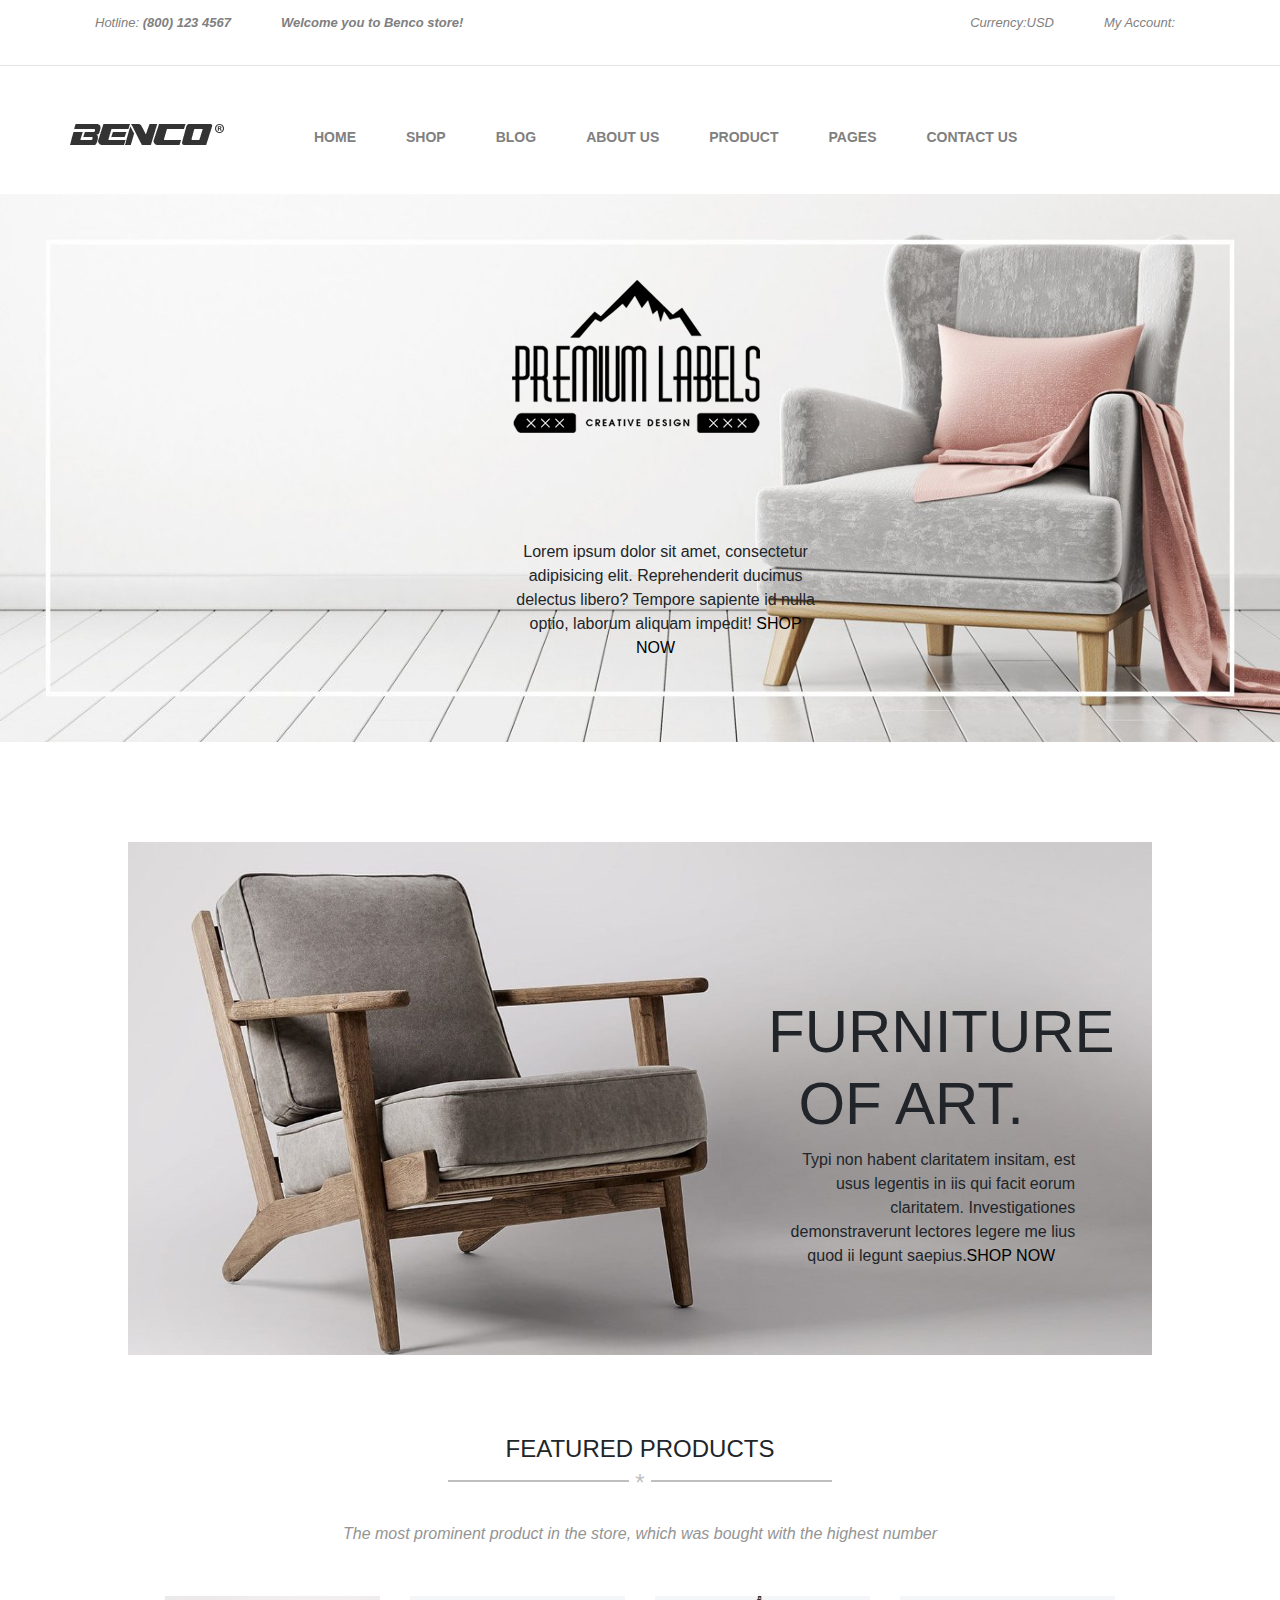
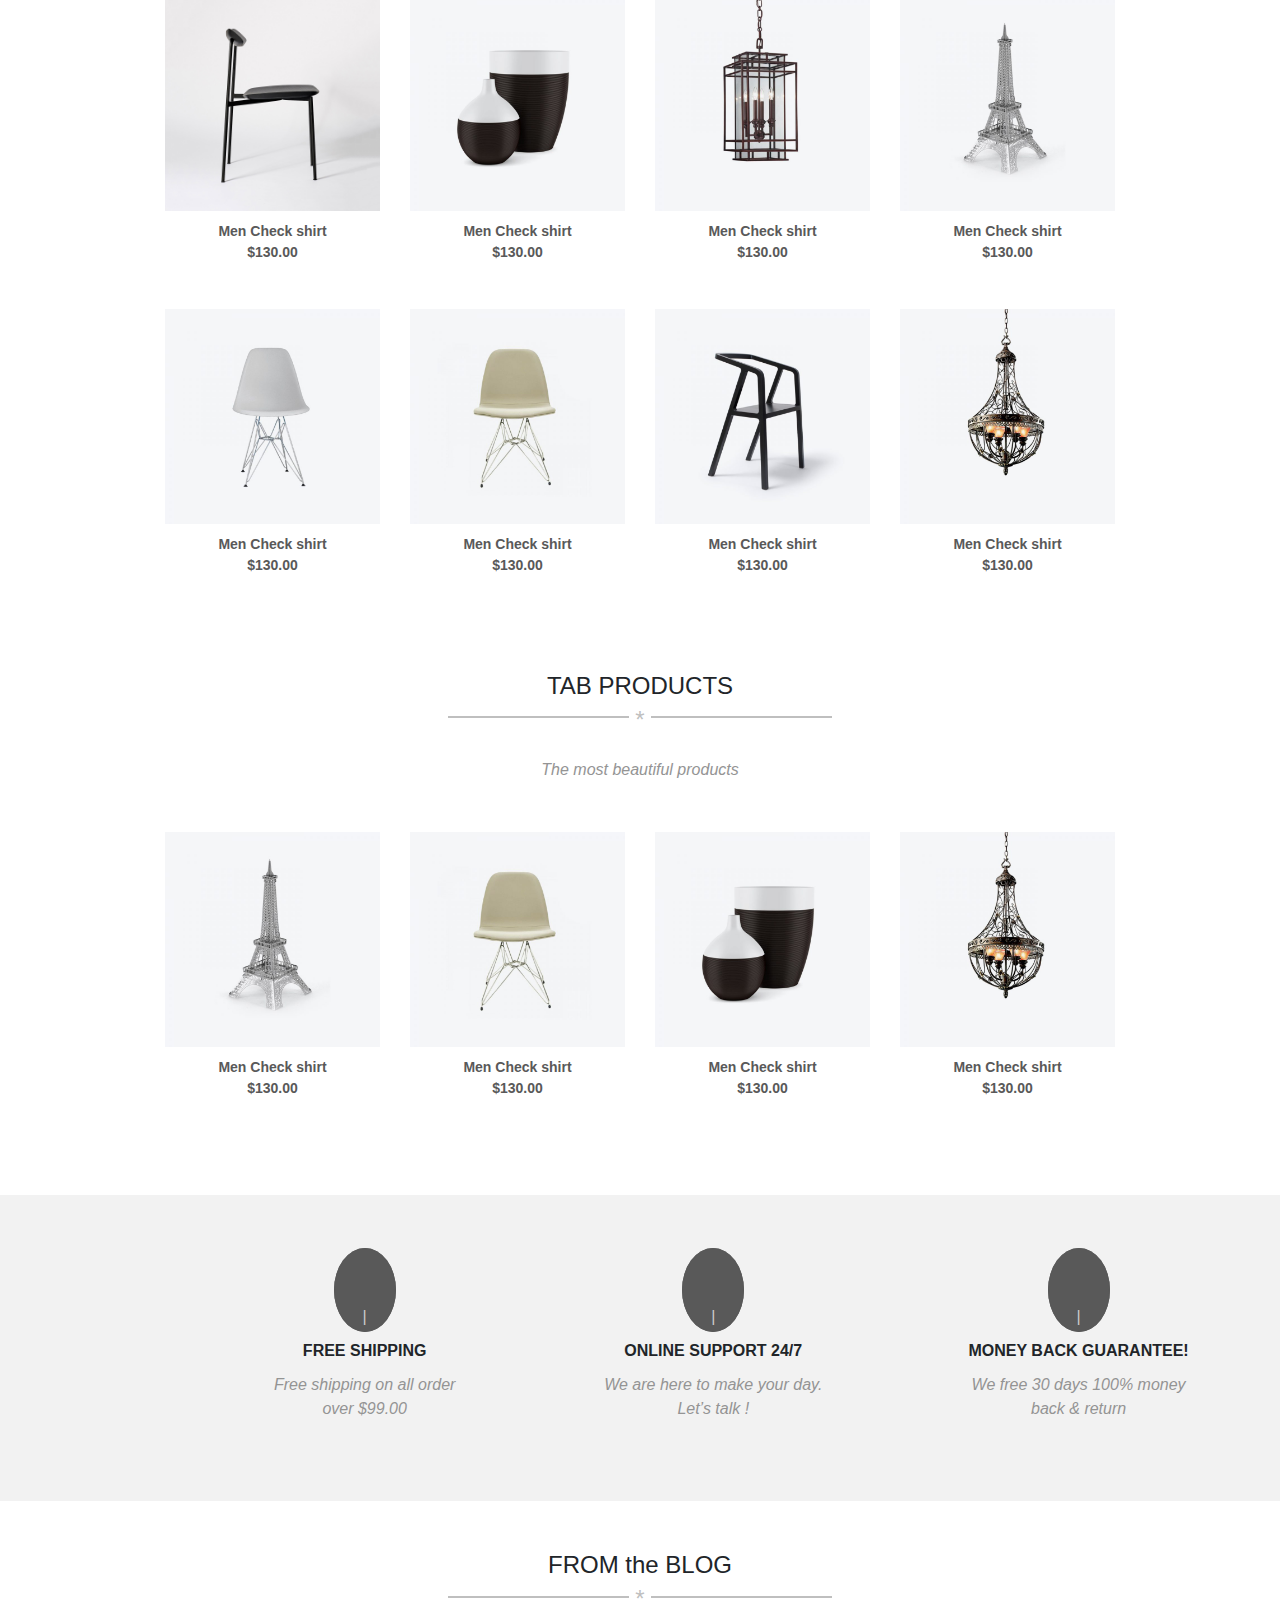
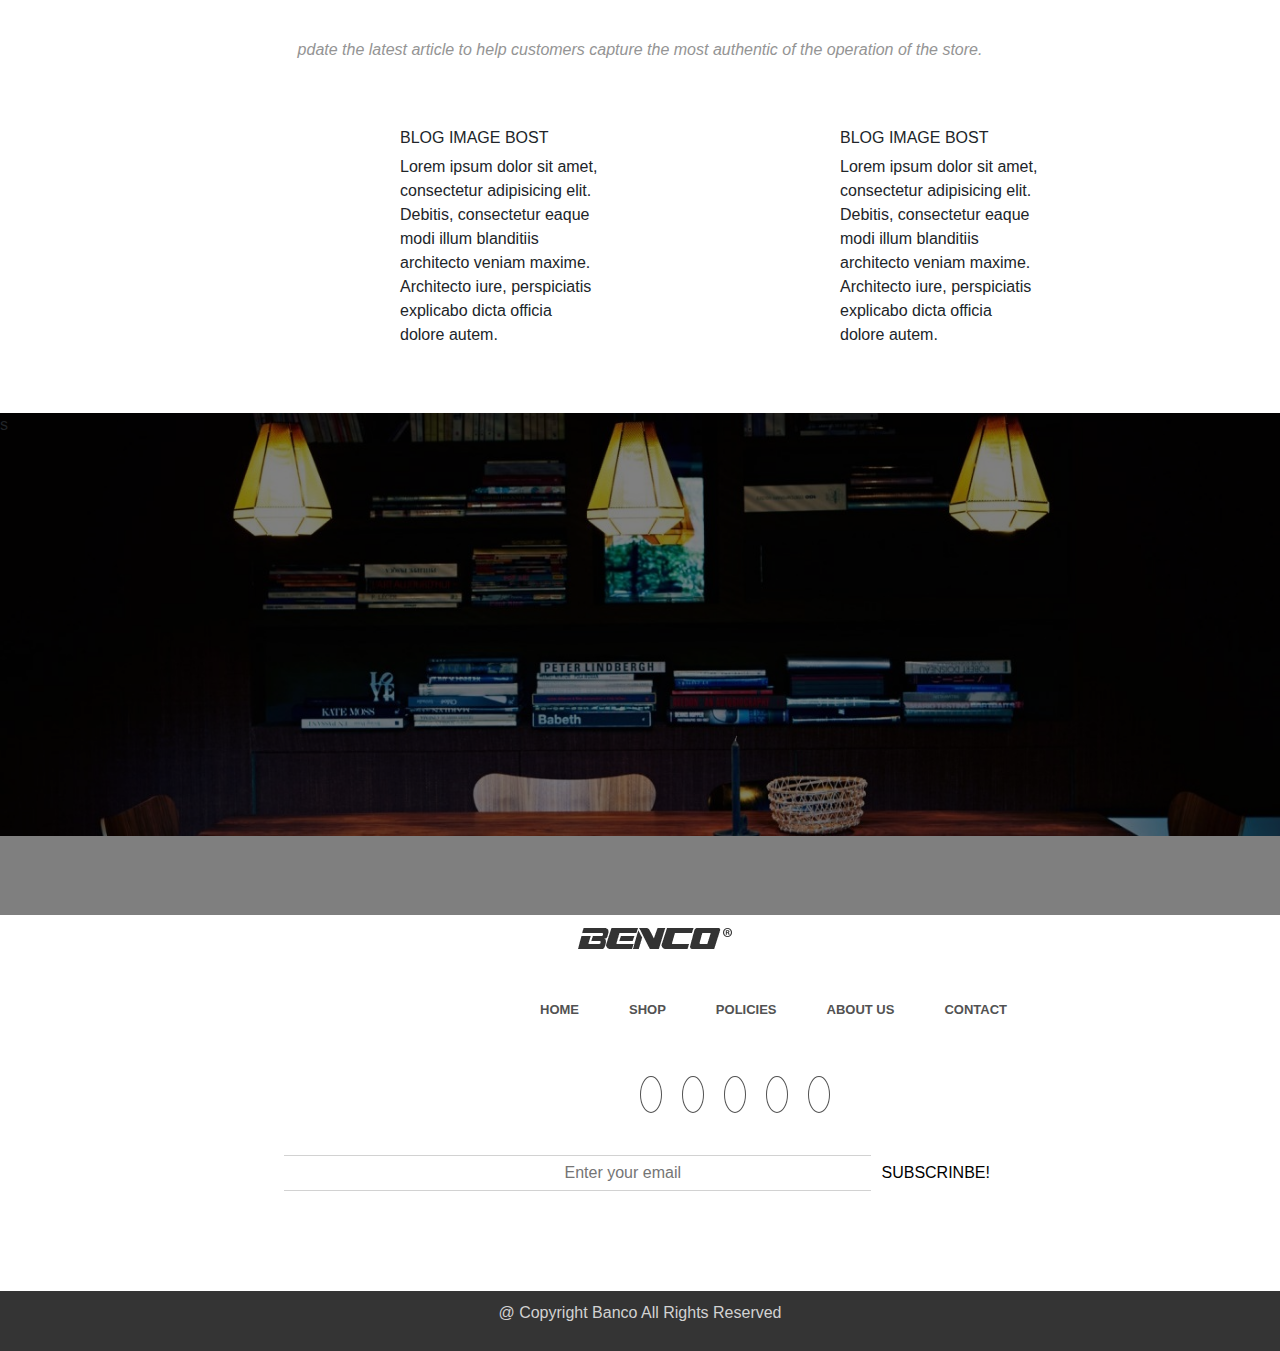
<file: index2.html>
<!DOCTYPE html>
<html lang="en">

<head>
    <meta charset="UTF-8">
    <title>Benco</title>
    <meta name="viewport" content="width=device-width, initial-scale=1.0">
    <link rel="stylesheet" type="text/css" href="assets/css/style.css">
    <link rel="stylesheet" type="text/css" href="bootstrap/css/bootstrap.min.css" />
    <link rel="stylesheet" href="https://use.fontawesome.com/releases/v5.3.1/css/all.css" integrity="sha384-mzrmE5qonljUremFsqc01SB46JvROS7bZs3IO2EmfFsd15uHvIt+Y8vEf7N7fWAU" crossorigin="anonymous">
    <link href="https://fonts.googleapis.com/css?family=Open+Sans" rel="stylesheet">

</head>

<body>
    <div class="ana">
        <div id="header" class="row">
            <div class="col-md-6 col-xs-12 head-1">
                <ul>
                    <li>Hotline:<b> (800) 123 4567</b></li>
                    <li><strong>Welcome you to Benco store!</strong></li>
                </ul>
            </div>
            <div class="col-md-6 col-xs-12 head-2">
                <ul>
                    <li>Currency:USD </li>
                    <li>My Account:</li>
                </ul>
            </div>
        </div>
        <hr>
        <div class="menu">
            <div class="logo">
                <img src="assets/img/logo.png">
            </div>
            <div class="menus">
                <ul>
                    <li>HOME</li>
                    <li>SHOP</li>
                    <li>BLOG</li>
                    <li>ABOUT US</li>
                    <li>PRODUCT</li>
                    <li>PAGES</li>
                    <li>CONTACT US</li>
                </ul>
            </div>
            <div class="icons">
                <ul>
                    <li><i class="fas fa-search"></i> </li>
                    <li><i class="fas fa-cart-plus"></i></li>
                </ul>
            </div>
        </div>
        <div class="slider">
            <img src="assets/img/chairs.png">
        </div>
        <div class="explain">
            <div class="ex-logo">
                <img src="assets/img/chairlogo.png">
            </div>
            <div class="ex">
                <p>
                    Lorem ipsum dolor sit amet, consectetur adipisicing elit. Reprehenderit ducimus delectus libero? Tempore sapiente id nulla optio, laborum aliquam impedit!

                    <a href="">SHOP NOW<i class="fas fa-arrow-right"></i></a>
            </div>
        </div>
        <div class="ek-1">
            <div class="ek">
                <img src="assets/img/chairek.png">
            </div>
            <div class="ek-abs">

                <h1>FURNITURE OF ART.</h1>
                <p>Typi non habent claritatem insitam, est usus legentis in iis qui facit eorum claritatem. Investigationes demonstraverunt lectores legere me lius quod ii legunt saepius.<a href="">SHOP NOW<i class="fas fa-arrow-right"></i></a></p>

            </div>
        </div>
        <h4> FEATURED PRODUCTS</h4>
        <hr class="style-eight">
        <div class="feature-ex">
            <p>The most prominent product in the store, which was bought with the highest number</p>
        </div>

        <div id="product" class="row">

            <div class="col-3">
                <img src="assets/img/pro3.png">
                <div class="star">
                    <ul>
                        <li><i class="far fa-star"></i></li>
                        <li><i class="far fa-star"></i></li>
                        <li><i class="far fa-star"></i></li>
                        <li><i class="far fa-star"></i></li>
                        <li><i class="far fa-star"></i></li>
                    </ul>
                </div>
                <div class="icos">
                    <ul>
                        <li><i class="far fa-heart"></i></li>
                        <li><i class="fas fa-search"></i></li>
                        <li><i class="fas fa-cart-plus"></i></li>
                    </ul>
                </div>
                <p>Men Check shirt<br>$130.00</p>
                <p></p>
            </div>
            <div class="col-3">
                <img src="assets/img/pro4.jpg">
                <div class="star">
                    <ul>
                        <li><i class="far fa-star"></i></li>
                        <li><i class="far fa-star"></i></li>
                        <li><i class="far fa-star"></i></li>
                        <li><i class="far fa-star"></i></li>
                        <li><i class="far fa-star"></i></li>
                    </ul>
                </div>
                <div class="icos">
                    <ul>
                        <li><i class="far fa-heart"></i></li>
                        <li><i class="fas fa-search"></i></li>
                        <li><i class="fas fa-cart-plus"></i></li>
                    </ul>
                </div>
                <p>Men Check shirt<br>$130.00</p>
                <p></p>
            </div><div class="col-3">
                <img src="assets/img/pro5.jpg">
                <div class="star">
                    <ul>
                        <li><i class="far fa-star"></i></li>
                        <li><i class="far fa-star"></i></li>
                        <li><i class="far fa-star"></i></li>
                        <li><i class="far fa-star"></i></li>
                        <li><i class="far fa-star"></i></li>
                    </ul>
                </div>
                <div class="icos">
                    <ul>
                        <li><i class="far fa-heart"></i></li>
                        <li><i class="fas fa-search"></i></li>
                        <li><i class="fas fa-cart-plus"></i></li>
                    </ul>
                </div>
                <p>Men Check shirt<br>$130.00</p>
                <p></p>
            </div><div class="col-3">
                <img src="assets/img/pro2.jpg">
                <div class="star">
                    <ul>
                        <li><i class="far fa-star"></i></li>
                        <li><i class="far fa-star"></i></li>
                        <li><i class="far fa-star"></i></li>
                        <li><i class="far fa-star"></i></li>
                        <li><i class="far fa-star"></i></li>
                    </ul>
                </div>
                <div class="icos">
                    <ul>
                        <li><i class="far fa-heart"></i></li>
                        <li><i class="fas fa-search"></i></li>
                        <li><i class="fas fa-cart-plus"></i></li>
                    </ul>
                </div>
                <p>Men Check shirt<br>$130.00</p>
                <p></p>
            </div><div class="col-3">
                <img src="assets/img/pro6.jpg">
                <div class="star">
                    <ul>
                        <li><i class="far fa-star"></i></li>
                        <li><i class="far fa-star"></i></li>
                        <li><i class="far fa-star"></i></li>
                        <li><i class="far fa-star"></i></li>
                        <li><i class="far fa-star"></i></li>
                    </ul>
                </div>
                <div class="icos">
                    <ul>
                        <li><i class="far fa-heart"></i></li>
                        <li><i class="fas fa-search"></i></li>
                        <li><i class="fas fa-cart-plus"></i></li>
                    </ul>
                </div>
                <p>Men Check shirt<br>$130.00</p>
                <p></p>
            </div><div class="col-3">
                <img src="assets/img/pro1.jpg">
                <div class="star">
                    <ul>
                        <li><i class="far fa-star"></i></li>
                        <li><i class="far fa-star"></i></li>
                        <li><i class="far fa-star"></i></li>
                        <li><i class="far fa-star"></i></li>
                        <li><i class="far fa-star"></i></li>
                    </ul>
                </div>
                <div class="icos">
                    <ul>
                        <li><i class="far fa-heart"></i></li>
                        <li><i class="fas fa-search"></i></li>
                        <li><i class="fas fa-cart-plus"></i></li>
                    </ul>
                </div>
                <p>Men Check shirt<br>$130.00</p>
                <p></p>
            </div><div class="col-3">
                <img src="assets/img/pro7.jpg">
                <div class="star">
                    <ul>
                        <li><i class="far fa-star"></i></li>
                        <li><i class="far fa-star"></i></li>
                        <li><i class="far fa-star"></i></li>
                        <li><i class="far fa-star"></i></li>
                        <li><i class="far fa-star"></i></li>
                    </ul>
                </div>
                <div class="icos">
                    <ul>
                        <li><i class="far fa-heart"></i></li>
                        <li><i class="fas fa-search"></i></li>
                        <li><i class="fas fa-cart-plus"></i></li>
                    </ul>
                </div>
                <p>Men Check shirt<br>$130.00</p>
                <p></p>
            </div><div class="col-3">
                <img src="assets/img/pro8.jpg">
                <div class="star">
                    <ul>
                        <li><i class="far fa-star"></i></li>
                        <li><i class="far fa-star"></i></li>
                        <li><i class="far fa-star"></i></li>
                        <li><i class="far fa-star"></i></li>
                        <li><i class="far fa-star"></i></li>
                    </ul>
                </div>
                <div class="icos">
                    <ul>
                        <li><i class="far fa-heart"></i></li>
                        <li><i class="fas fa-search"></i></li>
                        <li><i class="fas fa-cart-plus"></i></li>
                    </ul>
                </div>
                <p>Men Check shirt<br>$130.00</p>
                <p></p>
            </div>
    </div>
    <h4> TAB PRODUCTS</h4>
    <hr class="style-eight">
    <div class="feature-ex">
        <p>The most beautiful products</p>
    </div>

    <div id="product" class="row">

       <div class="col-3">
                <img src="assets/img/pro2.jpg">
                <div class="star">
                    <ul>
                        <li><i class="far fa-star"></i></li>
                        <li><i class="far fa-star"></i></li>
                        <li><i class="far fa-star"></i></li>
                        <li><i class="far fa-star"></i></li>
                        <li><i class="far fa-star"></i></li>
                    </ul>
                </div>
                <div class="icos">
                    <ul>
                        <li><i class="far fa-heart"></i></li>
                        <li><i class="fas fa-search"></i></li>
                        <li><i class="fas fa-cart-plus"></i></li>
                    </ul>
                </div>
                <p>Men Check shirt<br>$130.00</p>
                <p></p>
            </div><div class="col-3">
                <img src="assets/img/pro1.jpg">
                <div class="star">
                    <ul>
                        <li><i class="far fa-star"></i></li>
                        <li><i class="far fa-star"></i></li>
                        <li><i class="far fa-star"></i></li>
                        <li><i class="far fa-star"></i></li>
                        <li><i class="far fa-star"></i></li>
                    </ul>
                </div>
                <div class="icos">
                    <ul>
                        <li><i class="far fa-heart"></i></li>
                        <li><i class="fas fa-search"></i></li>
                        <li><i class="fas fa-cart-plus"></i></li>
                    </ul>
                </div>
                <p>Men Check shirt<br>$130.00</p>
                <p></p>
            </div><div class="col-3">
                <img src="assets/img/pro4.jpg">
                <div class="star">
                    <ul>
                        <li><i class="far fa-star"></i></li>
                        <li><i class="far fa-star"></i></li>
                        <li><i class="far fa-star"></i></li>
                        <li><i class="far fa-star"></i></li>
                        <li><i class="far fa-star"></i></li>
                    </ul>
                </div>
                <div class="icos">
                    <ul>
                        <li><i class="far fa-heart"></i></li>
                        <li><i class="fas fa-search"></i></li>
                        <li><i class="fas fa-cart-plus"></i></li>
                    </ul>
                </div>
                <p>Men Check shirt<br>$130.00</p>
                <p></p>
            </div><div class="col-3">
                <img src="assets/img/pro8.jpg">
                <div class="star">
                    <ul>
                        <li><i class="far fa-star"></i></li>
                        <li><i class="far fa-star"></i></li>
                        <li><i class="far fa-star"></i></li>
                        <li><i class="far fa-star"></i></li>
                        <li><i class="far fa-star"></i></li>
                    </ul>
                </div>
                <div class="icos">
                    <ul>
                        <li><i class="far fa-heart"></i></li>
                        <li><i class="fas fa-search"></i></li>
                        <li><i class="fas fa-cart-plus"></i></li>
                    </ul>
                </div>
                <p>Men Check shirt<br>$130.00</p>
                <p></p>
            </div>
    </div>
    <div class="contact">
        <ul>
            <li>
                <div class="ico"><i class="fas fa-shipping-fast"></i></div>
                <div class="bord">|</div>
                <div class="free">FREE SHIPPING</div>
                <div class="yazi">Free shipping on all order over $99.00</div>
            </li>
            <li>
                <div class="ico"><i class="fas fa-phone-volume"></i></div>
                <div class="bord">|</div>
                <div class="free">ONLINE SUPPORT 24/7 </div>
                <div class="yazi">We are here to make your day. Let’s talk ! </div>
            </li>
            <li>
                <div class="ico"><i class="fas fa-hand-holding-usd"></i></div>
                <div class="bord">|</div>
                <div class="free">MONEY BACK GUARANTEE!</div>
                <div class="yazi">We free 30 days 100% money back & return</div>
            </li>
        </ul>
    </div>

    <h4> FROM the BLOG</h4>
    <hr class="style-eight">
    <div class="feature-ex">
        <p>pdate the latest article to help customers capture the most authentic of the operation of the store.</p>
    </div>

    <div class="blog ">
        <div class="blog-1">

            <h6>BLOG IMAGE BOST</h6>
            <p>Lorem ipsum dolor sit amet, consectetur adipisicing elit. Debitis, consectetur eaque modi illum blanditiis architecto veniam maxime. Architecto iure, perspiciatis explicabo dicta officia dolore autem.</p>
        </div>

        <div class="blog-2">
            <h6>BLOG IMAGE BOST</h6>
            <p>Lorem ipsum dolor sit amet, consectetur adipisicing elit. Debitis, consectetur eaque modi illum blanditiis architecto veniam maxime. Architecto iure, perspiciatis explicabo dicta officia dolore autem.</p>
        </div>
    </div>
    <div class="customer">
       <div class="imag">
        <img src="assets/img/lampp.png">
        </div>
        <div class="trans">
            s
        </div>
    </div>
    <div class="footer">
        <div class="logo">
            <img src="assets/img/logo.png">
        </div>
        <div class="menu-xs">
            <ul>
                <li>HOME</li>
                <li>SHOP</li>
                <li>POLICIES</li>
                <li>ABOUT US</li>
                <li>CONTACT</li>
            </ul>
        </div>
        <div class="icon">
            <ul>
                <li><i class="fab fa-facebook-f"></i></li>
                <li><i class="fab fa-twitter"></i></li>
                <li><i class="fab fa-google-plus-g"></i></li>
                <li><i class="fab fa-linkedin-in"></i></li>
                <li><i class="fab fa-pinterest-p"></i></li>
            </ul>
        </div>
        <div class="email">
            <input type="text" placeholder="Enter your email">
            <button type="submit">SUBSCRINBE!</button>
        </div>
    </div>
    <div class="footer-xs">
        <p>@ Copyright Banco All Rights Reserved</p>
    </div>
    </div>
</body>

</html>
</file>
<file: assets/css/style.css>
body {
    color: #808080;
    box-sizing: border-box;
    font-family: 'Open Sans', sans-serif;
    padding: 0 !important;
    margin: 0 !important;
}

ul {
    list-style-type: none;
}


#header {
    margin: 0 15px;
}

#header .col-md-6 ul {
    display: flex;
}

#header .head-2 ul {
    float: right;
    padding-right: 50px;
}

#header ul li {

    font-size: 13px;
    font-style: italic;
    padding: 13px 25px 0 25px;
    color: #808080;
}

.menu {
    display: flex;
    padding: 0 40px;
}

.logo {
    padding-top: 40px;
    padding-left: 30px;
}

.menus {
    flex: 1;
}

.menus ul {
    display: flex;

}

.menus ul li {
    padding-top: 45px;
    padding-bottom: 10px;
    font-weight: bold;
    padding-left: 50px;
    color: #808080;
    font-size: 14px;
}

.icons ul {
    display: flex;
}

.icons ul li {
    color: #808080;
    padding-top: 45px;
    padding-right: 45px;
}

.slider {
    margin: 20px 0;
    position: relative;
}

.slider img {
    width: 100%;

}

.ex-logo {
    margin: 10px 0;
    text-align: center;
    position: absolute;
    top: 30%;
    left: 40%;
}

.ex {
    text-align: center;
    position: absolute;
    top: 60%;
    left: 40%;
}

.ex p,
.ek-1 p {
    width: 40%;
}

.ex a,
.ek-1 a {
    color: black;
    padding-right: 10px;
}

.ex i,
.ek-1 i {
    color: #808080;
    padding-left: 10px;
}

.ek-1 {
    position: relative;
}

.ek {

    margin: 100px 0 80px 0;
    text-align: center;
}

.ek-1 img {
    width: 80%;
}

.ek-1 h1 {
    font-size: 60px;
    width: 50%;
    text-align: right;
}

.ek-1 p {
    width: 60%;
    text-align: right;
}

.ek-abs {
    position: absolute;
    top: 30%;
    left: 60%;
}

hr.style-eight {
    overflow: visible;
    /* For IE */
    padding: 0;
    width: 30%;
    border: none;
    border-top: 2px solid #bfbfbf;
    color: #bfbfbf;
    text-align: center;

}

hr.style-eight:after {
    content: "*";
    display: inline-block;
    position: relative;
    top: -0.7em;
    font-size: 1.5em;
    padding: 0 0.25em;
    background: white;
}

h4 {
    text-align: center;
}

.feature-ex {
    margin-top: 40px;
    color: #949494;
    font-style: italic;
    text-align: center;
}

#product {
    position: relative;
    margin: 50px 150px;
}

#product .col-3 {
    margin-bottom: 30px;
}

.star {
    background: gray;
}

.star ul {

    display: none;
    position: absolute;
    bottom: 20%;
    left: 20%;

}

.icos ul {
    display: none;
    position: absolute;
    bottom: 40%;
    left: 15%;

}

.icos ul li {
    padding: 10px;
    border: 1px solid white;
    border-radius: 50%;
    background: white;
    font-size: 12px;
    margin-left: 10px;
}

.icos ul li:hover {
    background: #4d4d4d;
}


.col-3:hover ul {
    display: flex;
}

#product p {
    margin-top: 10px;
    font-weight: bold;
    font-size: 14px;
    color: #595959;
    text-align: center;
}

#product img {
    width: 100%;

}

.detail {
    padding-bottom: 50px;
    position: relative;
}

.details img {
    width: 100%;

}

.hot-details {
    position: absolute;
    color: gainsboro;
    text-align: center;
    top: 20%;
    left: 15%;
}

.hot-details p {

    width: 80%;
}

.contact {
    background: #f2f2f2;
    padding: 80px;
    text-align: center;
    margin-bottom: 50px;
}

.contact ul {
    display: flex;
    margin: auto;
    margin-left: 10px;
}

.contact ul li {
    margin-left: 130px;
}

.contact .ico i {
    padding: 30px;
    background: #595959;
    color: white;
    border: 1px solid #595959;
    border-radius: 50%;
    font-size: 20px;
}

.contact .bord {
    color: #cccccc;
    font-weight: 200;
    text-align: center;
}

.contact .free {
    font-weight: bold;
    padding: 10px 0;
}

.contact .yazi {
    font-style: italic;
    color: #949494;
}

.blog {
    display: flex;
    padding-top: 50px;
    padding-left: 400px;

}

.blog p {
    width: 45%;
}

.customer {
    margin: 50px 0;
}

.customer img {
    width: 100%;
}

.customer {
    position: relative;
}

.trans {
    position: absolute;
    top: 00%;
    z-index: 1;
    height: 502px;
    width: 100%;
    background: rgba(0, 0, 0, 0.5);
}

.trans2 {
    position: absolute;
    top: 0;
    z-index: 1;
    height: 700px;
    width: 100%;
    background: rgba(0, 0, 0, 0.3);
}

.footer {
    text-align: center;
    padding-bottom: 100px;
}

.footer ul li {
    margin-top: 50px;
}

.menu-xs ul {
    display: flex;
    margin-left: 450px;
    font-size: 13px;
    font-weight: bold;
}

.menu-xs ul li {
    padding-left: 50px;
    color: #525252;
}

.icon ul {
    display: flex;
    margin-left: 580px;
    font-size: 13px;
    font-weight: bold;
}

.icon ul li {
    padding-left: 20px;
    color: #525252;

}

.icon i {
    border: 1px solid #525252;
    padding: 10px;
    border-radius: 50%;
}

.email {
    margin-top: 50px;
}

.email input {
    padding: 5px 190px;
    border-left: none;
    border-right: none;
    border-top: 1px solid #d2d2d2;
    border-bottom: 1px solid #d2d2d2;
}

::placeholder {
    text-align: right;
}

button {
    border: none;
    background: transparent
}

.footer-xs {
    background: #343434;
    color: #d2d2d2;
    padding: 10px 0;
    text-align: center;
}

.menu-xsa,
#product2 {
    display: none;
}

@media screen and (max-width:900px) {

    .menu,
    .ex,
    .ek-1,
    #product,
    .trans,
    .trans2 {
        display: none;
    }

    body {
        text-align: center;
        box-sizing: border-box;
    }

    #header .col-md-6 ul {
        display: block;
    }

    #header .head-2 ul {
        float: center;
        padding-right: 90px;
    }

    .icon-xs {
        text-align: center;
    }

    .icon-xs i {
        margin: 40px 0;
        padding: 0 10px;
        color: #949494;
    }

    .logo-xs {
        text-align: center;
    }

    .menu-xsa {

        display: block;
    }

    .menus-xs {
        display: flex;
        background: #cef0a4;
        margin: 0 40px;
        padding: 5px 10px;
        color: white;
    }

    .menu-xsa h5 {
        flex: 1;
    }

    .contact ul {
        display: block;
    }

    .feature-ex {
        margin-top: auto;
        text-align: center;
    }

    .feature-ex p {
        width: 80%;
        margin: auto;
    }

    .col-12 img {
        width: 80%;
    }

    .contact {
        padding: 40px 0 0 0px;
        margin-top: 20px;

    }

    .ex-logo {
        margin: 10px 0;
        width: 10%;
        top:400px;
        left: 100px;
    }
        .ex-logo  img{
       
        width:100px;
       
    }

    .contact ul {
        display: block;
        margin-left: 0px;

    }

    .contact ul li {
        margin-left: 0px;
        margin-bottom: 20px;
    }

    .contact .ico i {
        padding: 23px;
    }

    .blog {
        text-align: center;
        display: block;
        padding-top: 50px;
        padding-left: 5px;

    }

    .blog p {
        padding-bottom: 20px;
        margin: auto;
        text-align: left;
        width: 70%;
    }
    .hot-details{
        top: 60px;
      left: 100px;
    }
    .hot-details p {
        display: none;
    }

    .hot-details img {
        width: 60%;
      top: 100px;
      left: 15%;
    }

    .footer {

        padding-bottom: 50px;
    }



    .menu-xs ul {
        display: flex;
        margin-left: 0px;

    }

    .menu-xs ul li {
        padding-left: 10px;
        color: #525252;
    }

    .icon ul {
        margin-left: 0px;
    }



    .email input {
        padding: 5px 10px;
        border-left: none;
        border-right: none;
        border-top: 1px solid #d2d2d2;
        border-bottom: 1px solid #d2d2d2;
    }


    button {
        border: none;
        background: transparent
    }

    .footer-xs {
        background: #343434;
        color: #d2d2d2;
        padding: 10px 0;
        text-align: center;
    }

    #product2 {
        display: block;
        margin: 20px 5px;
    }

    #product2 img {

        width: 100%;
    }

    #product2 p {
        margin-top: 10px;
        font-weight: bold;
        font-size: 14px;
        color: #595959;
        text-align: center;
    }

}
</file>
